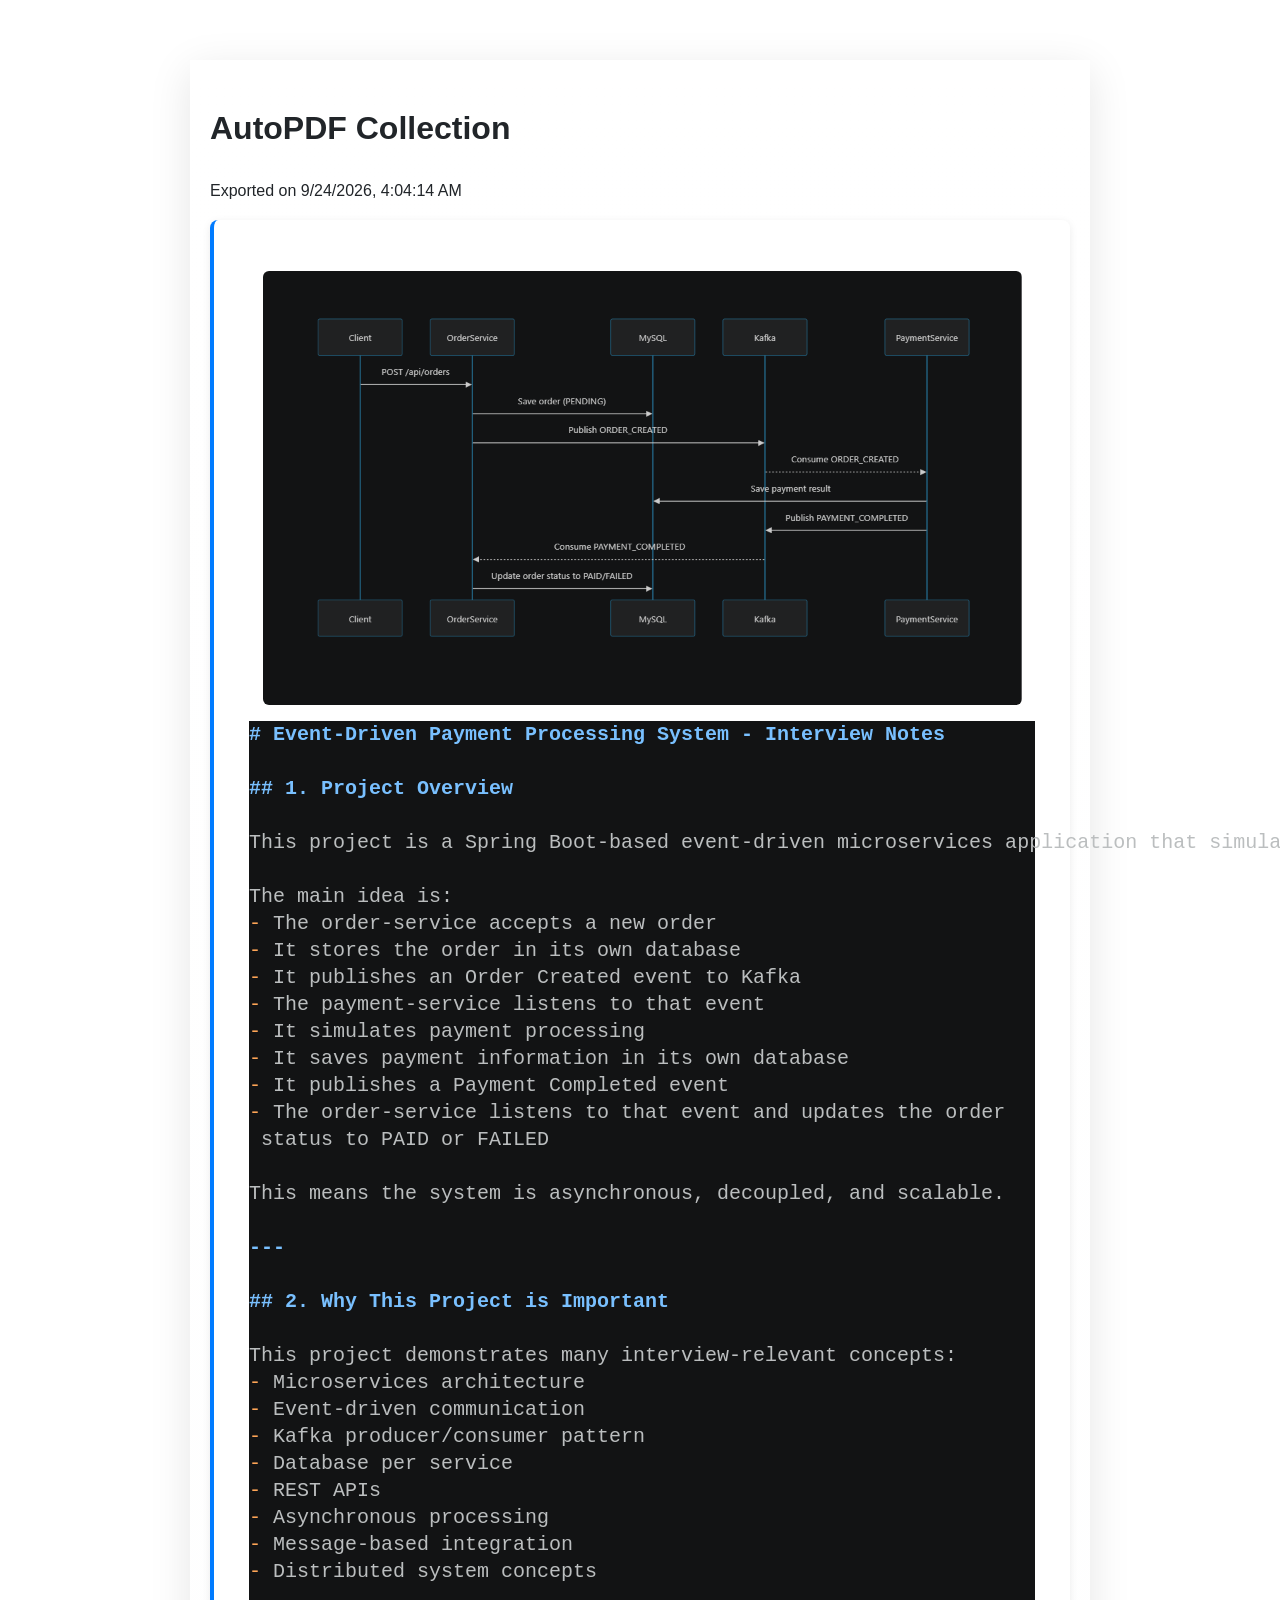
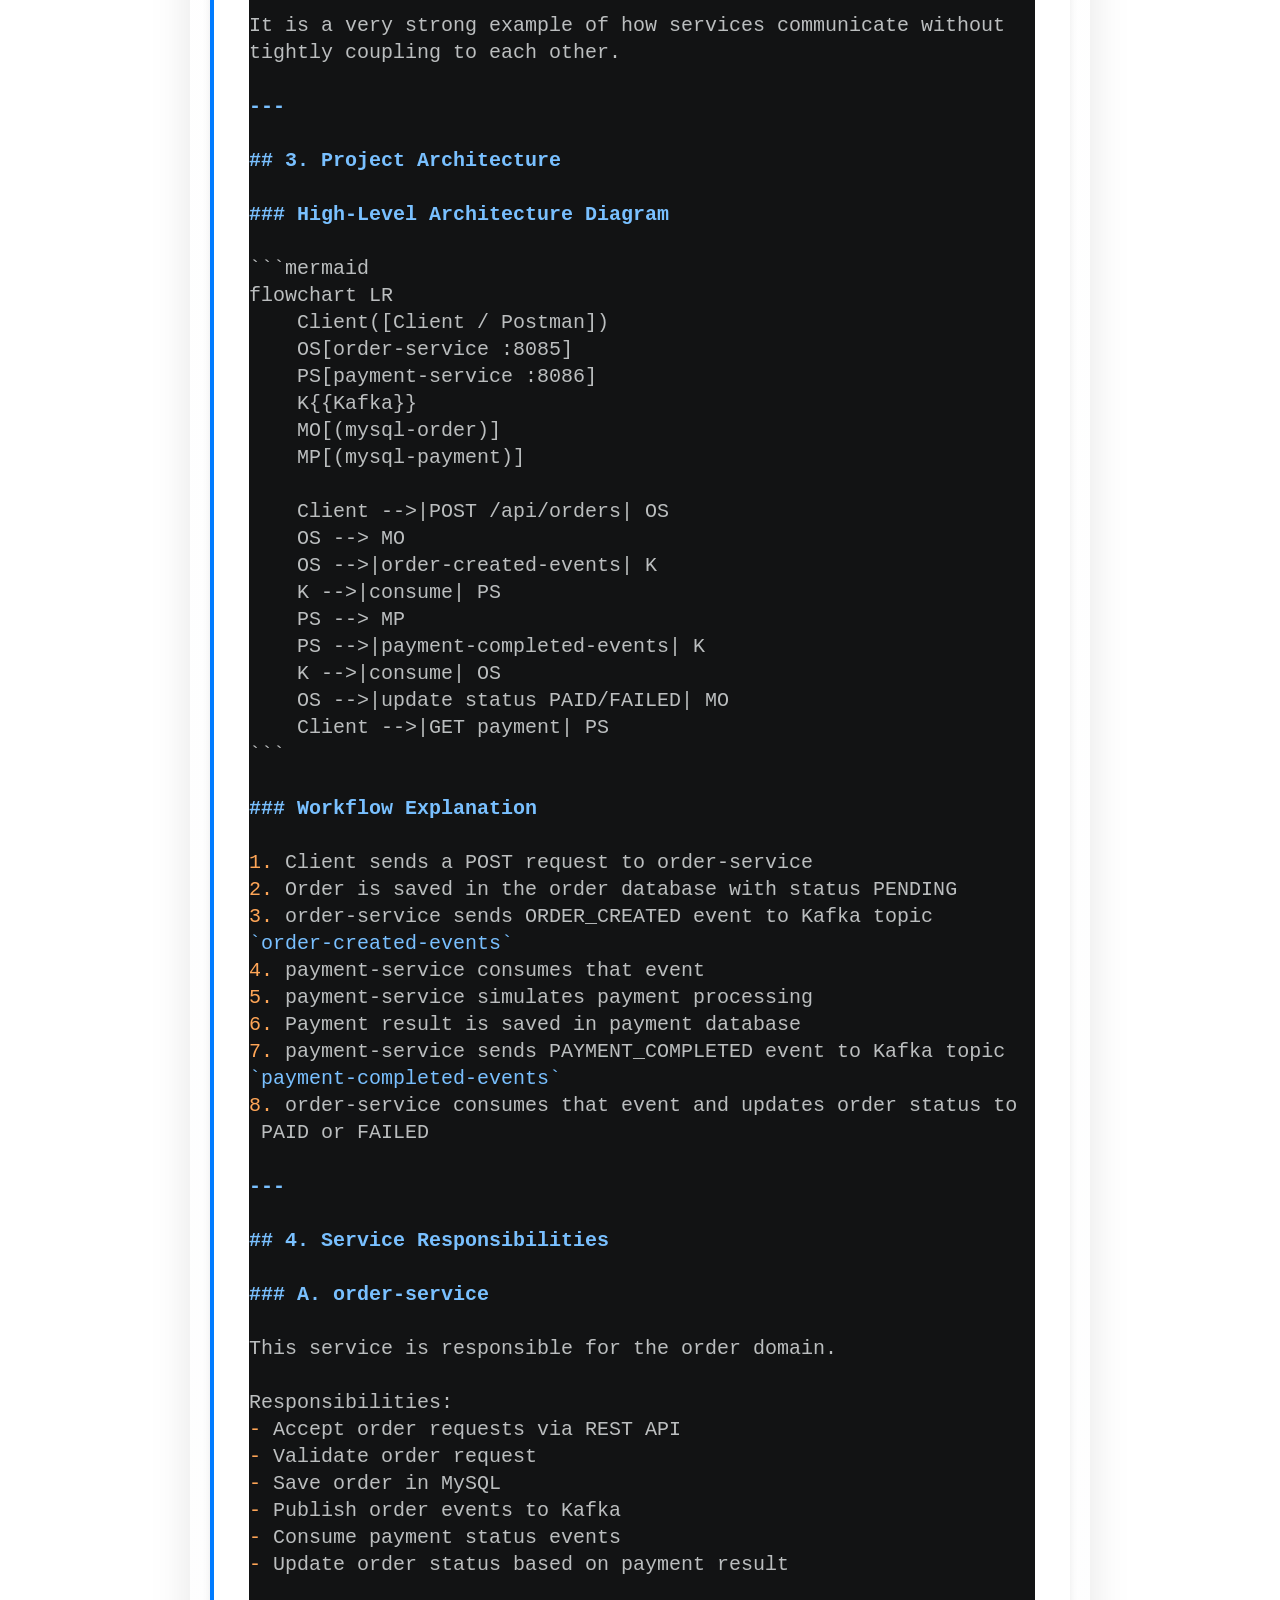
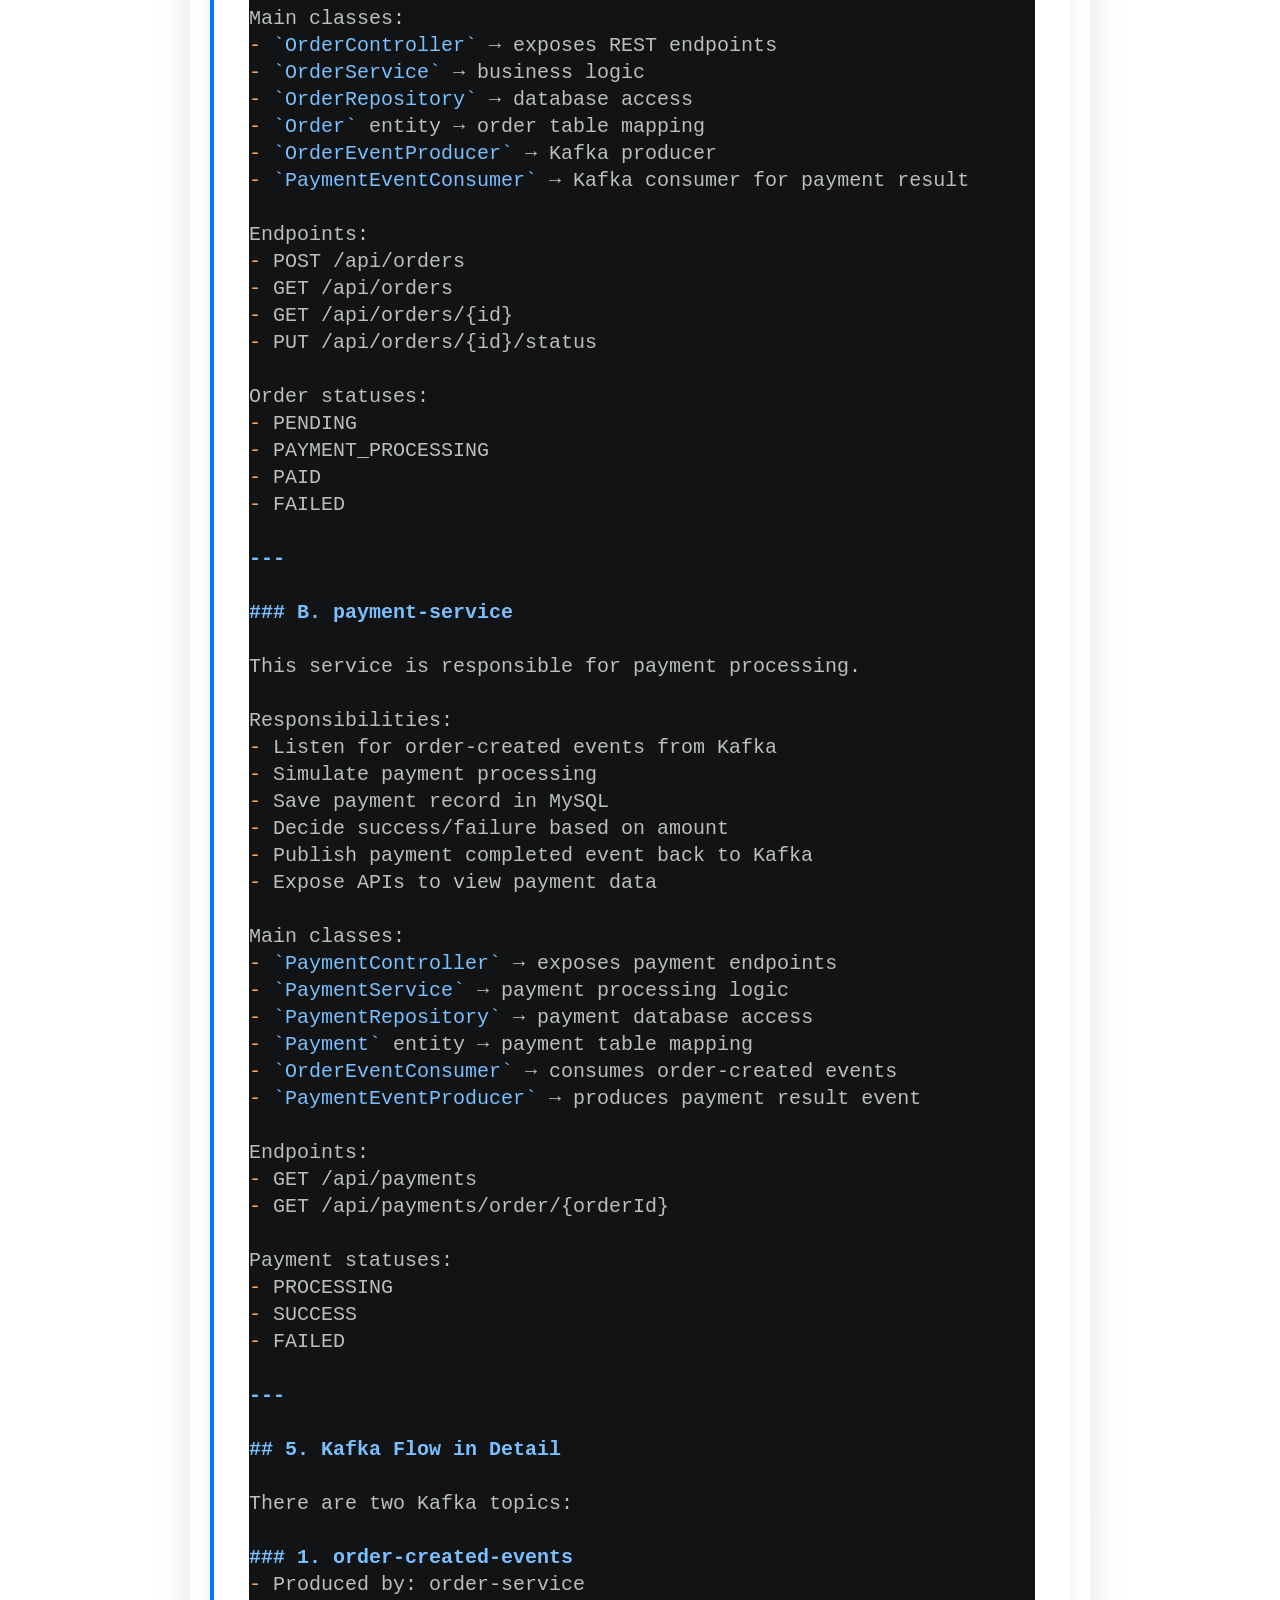
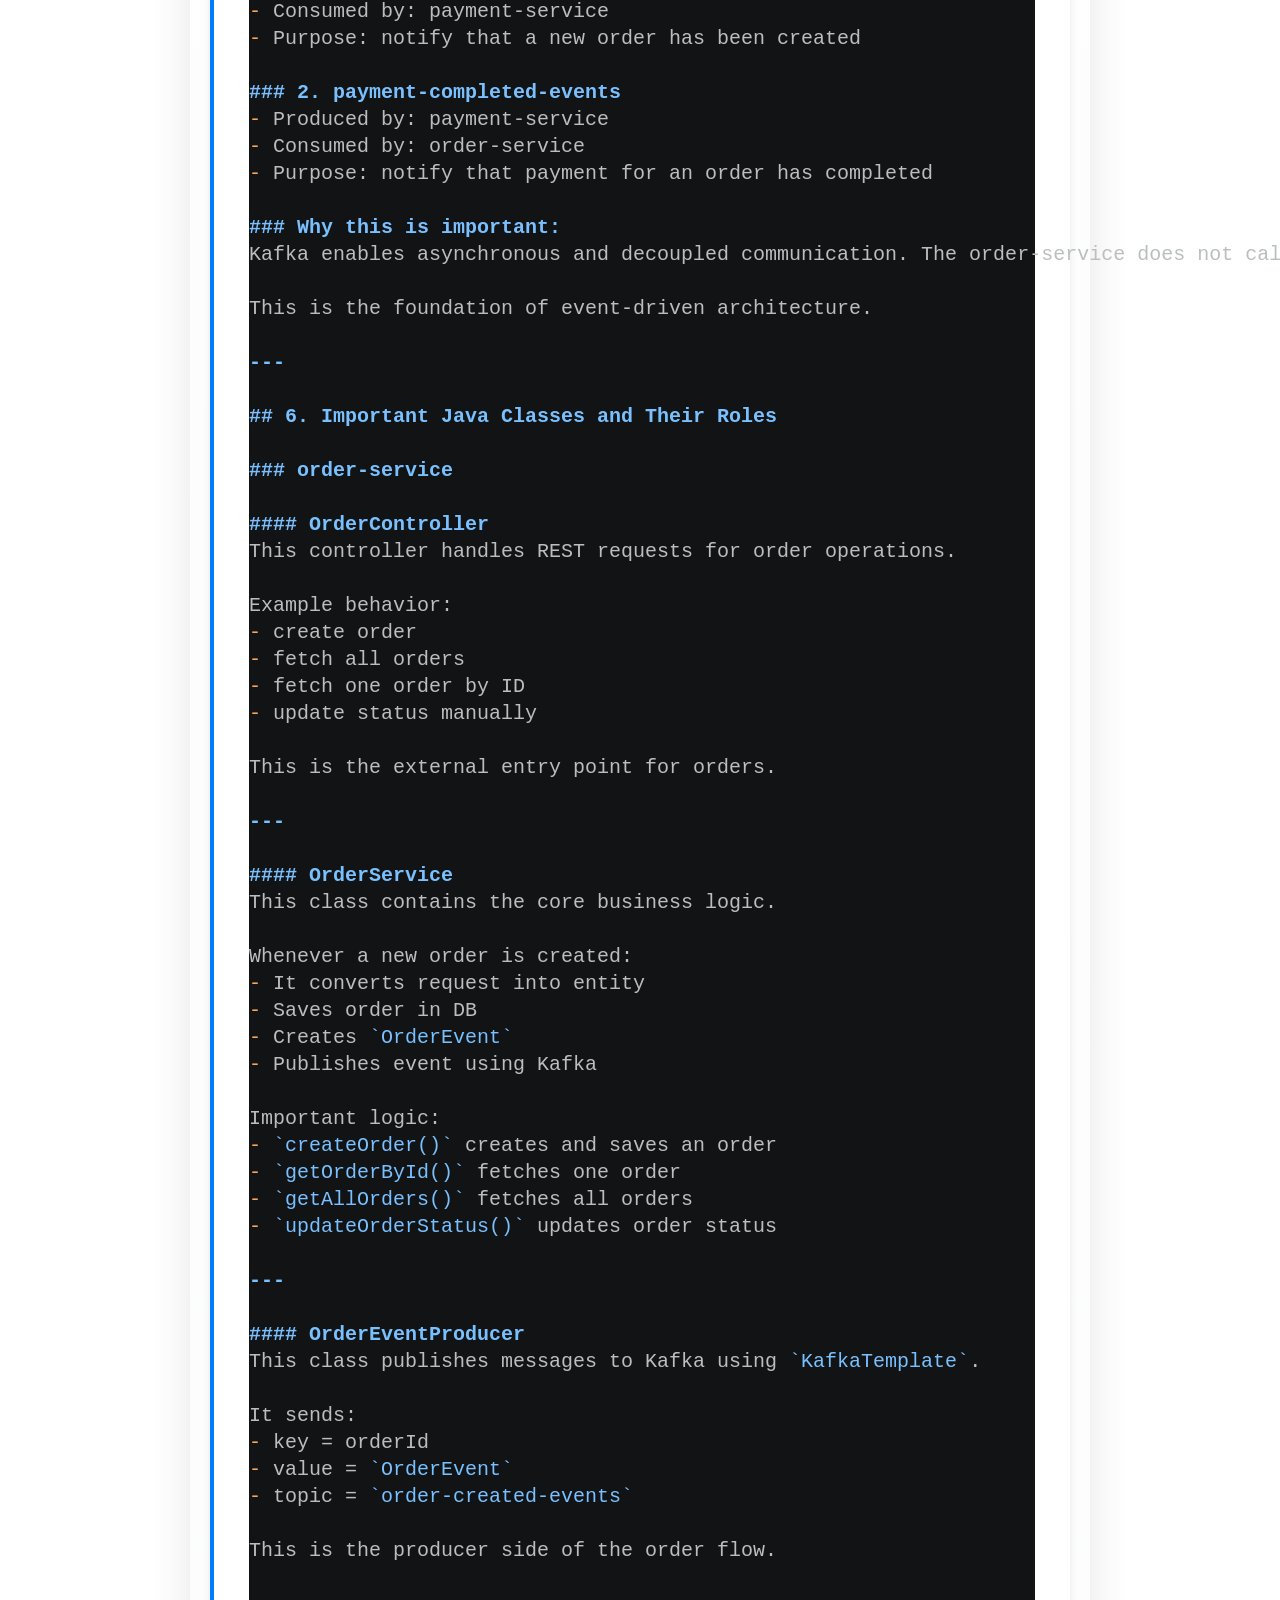
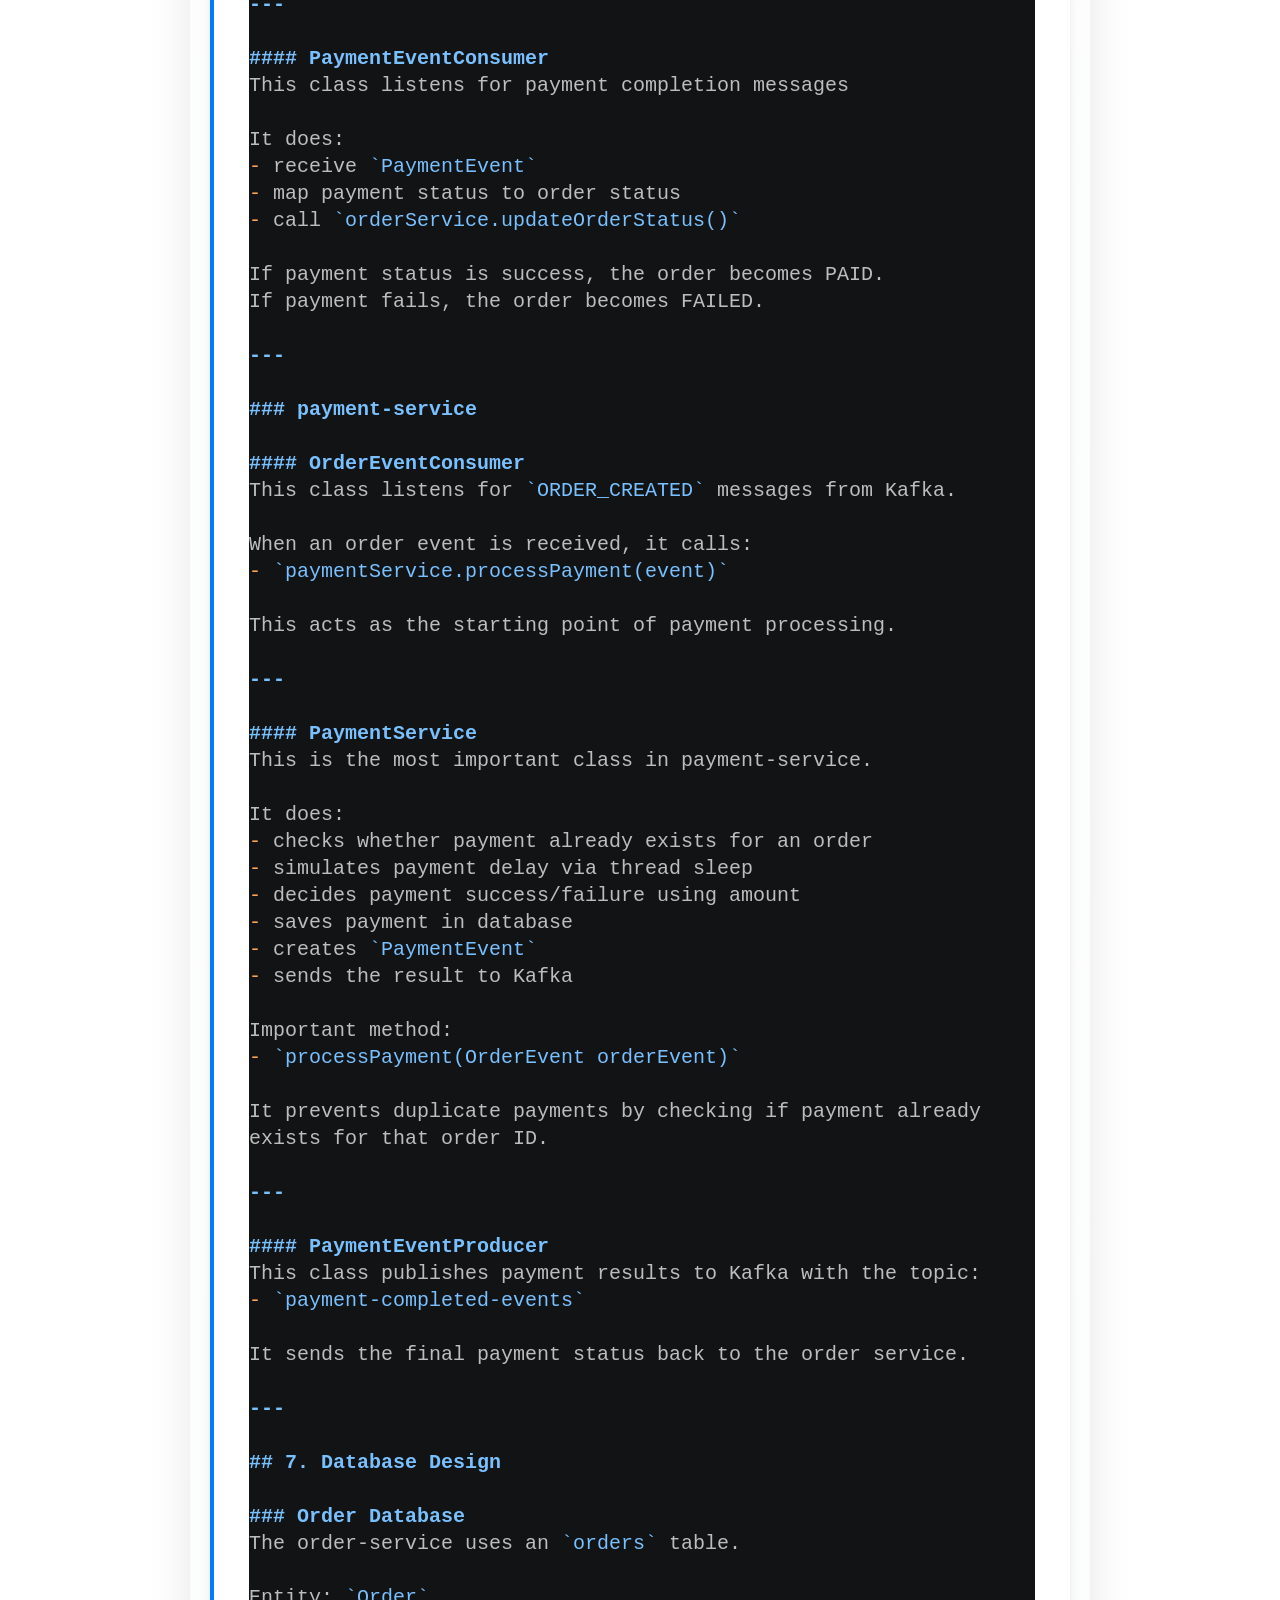
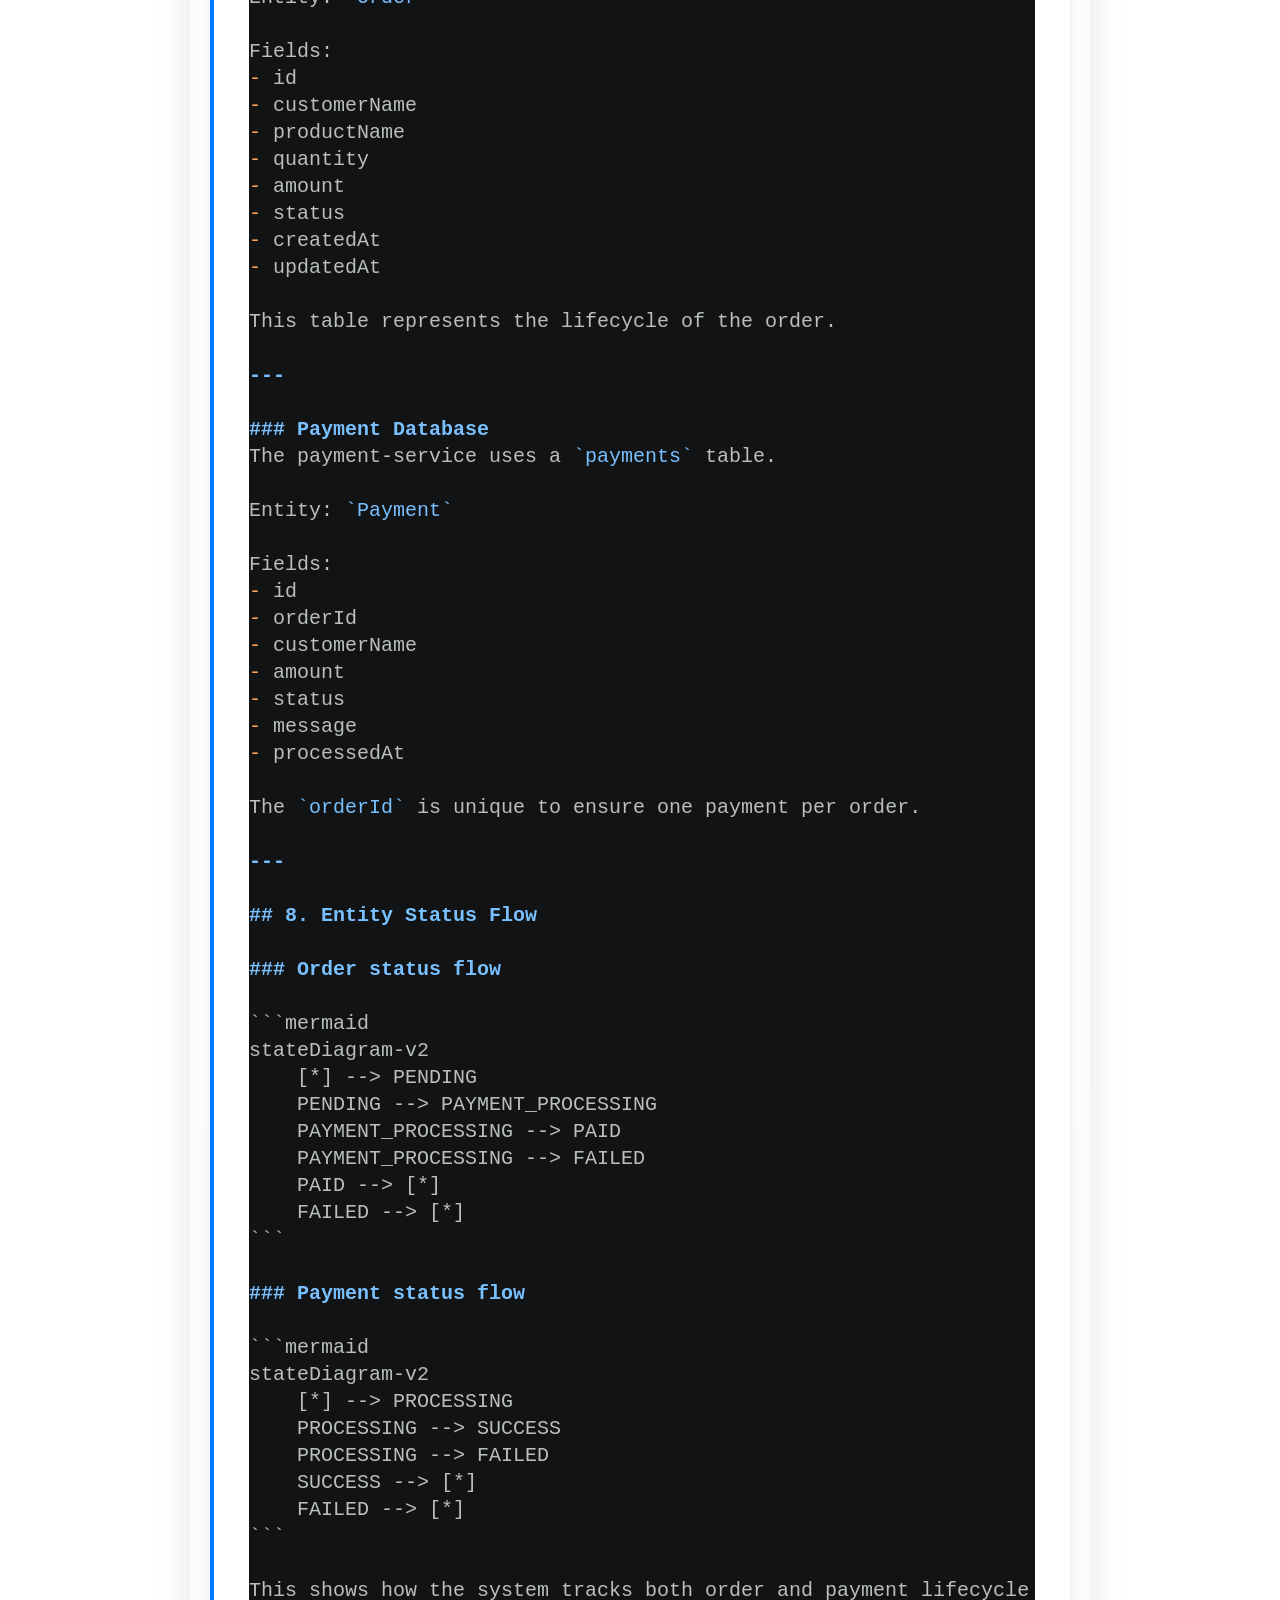
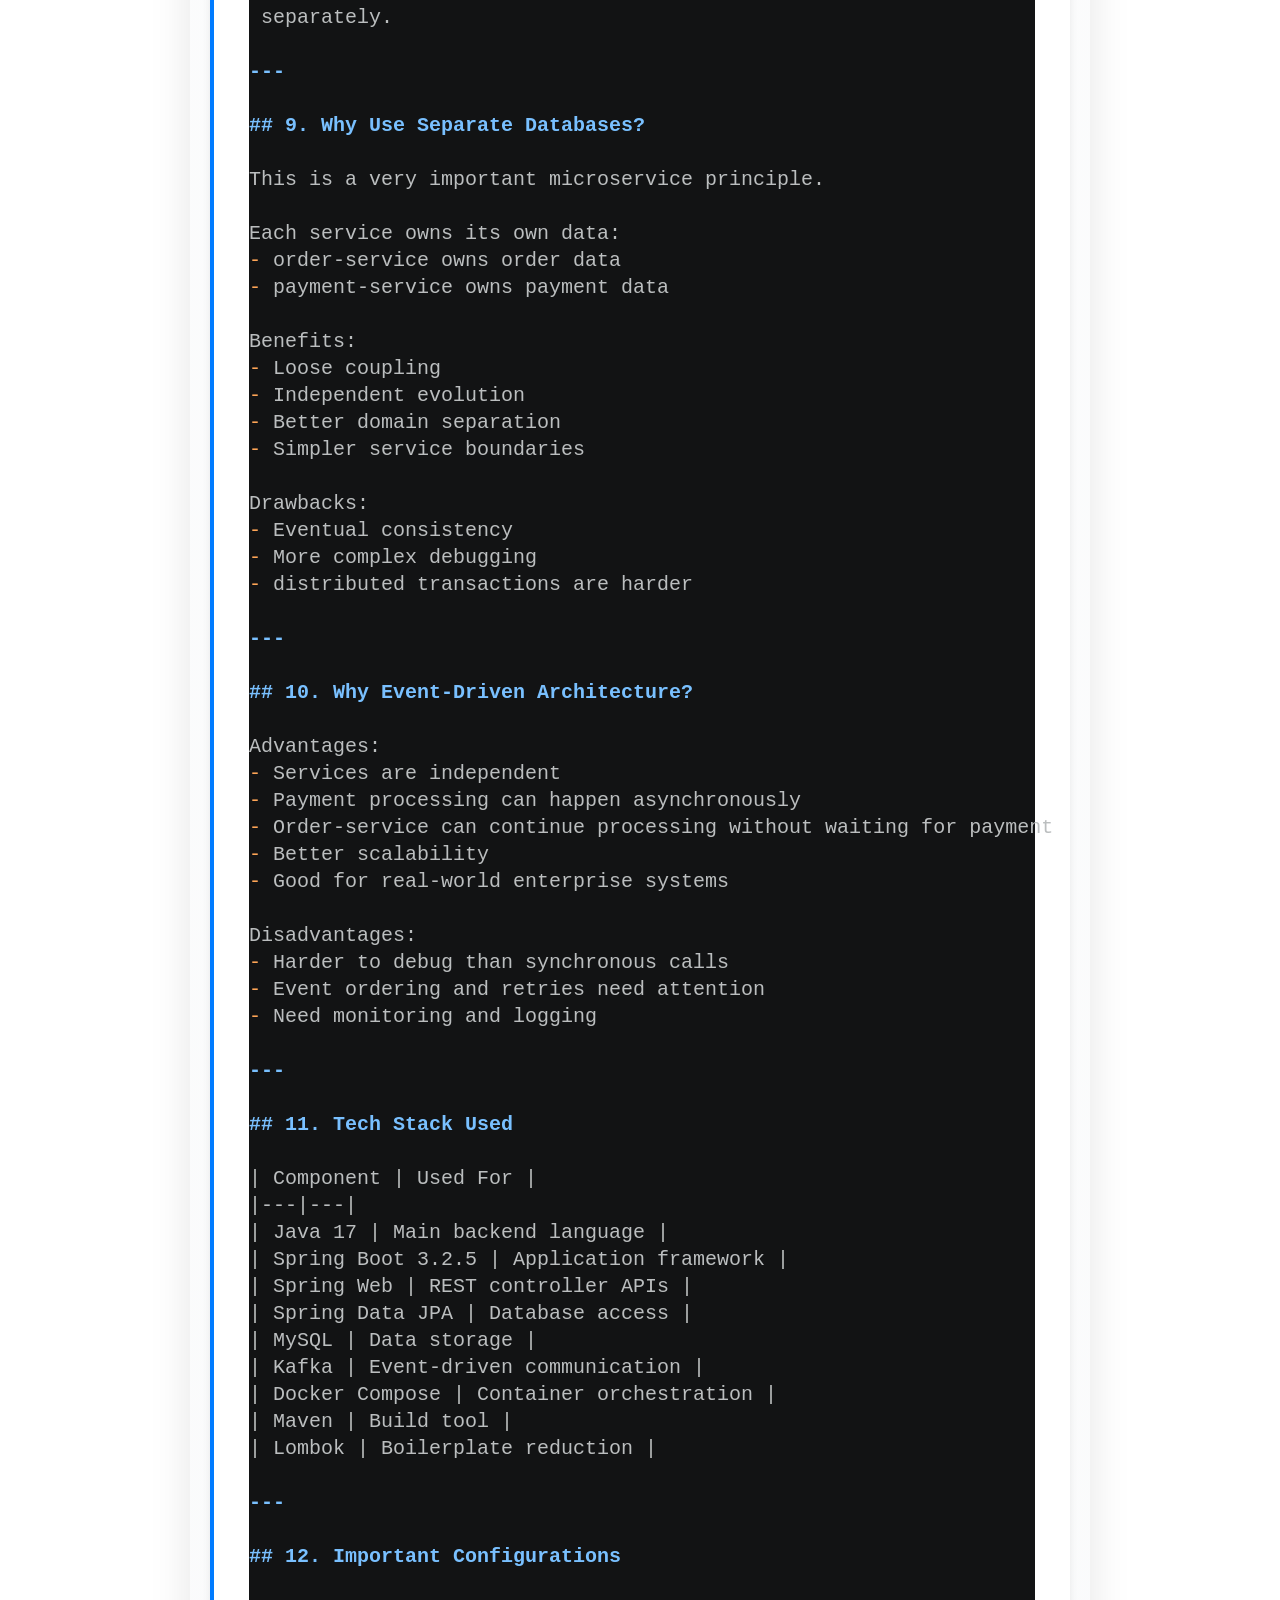
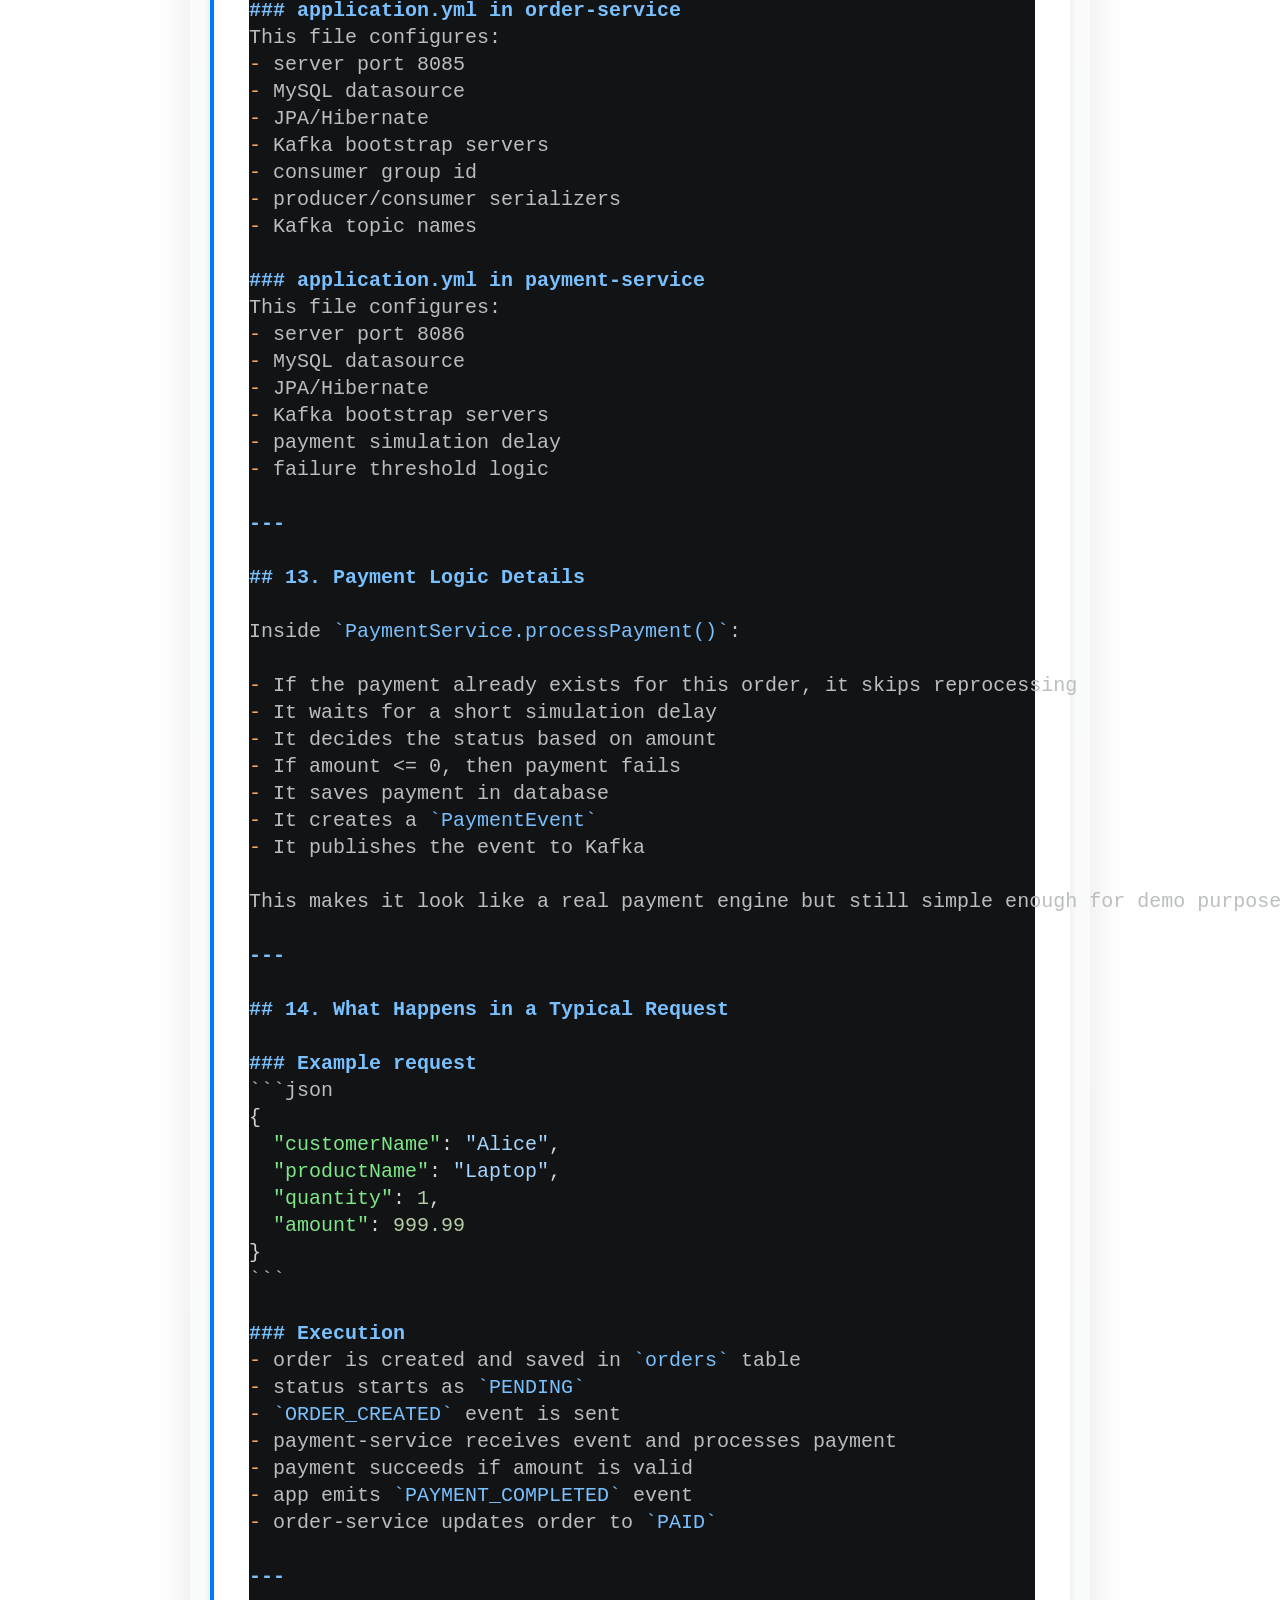
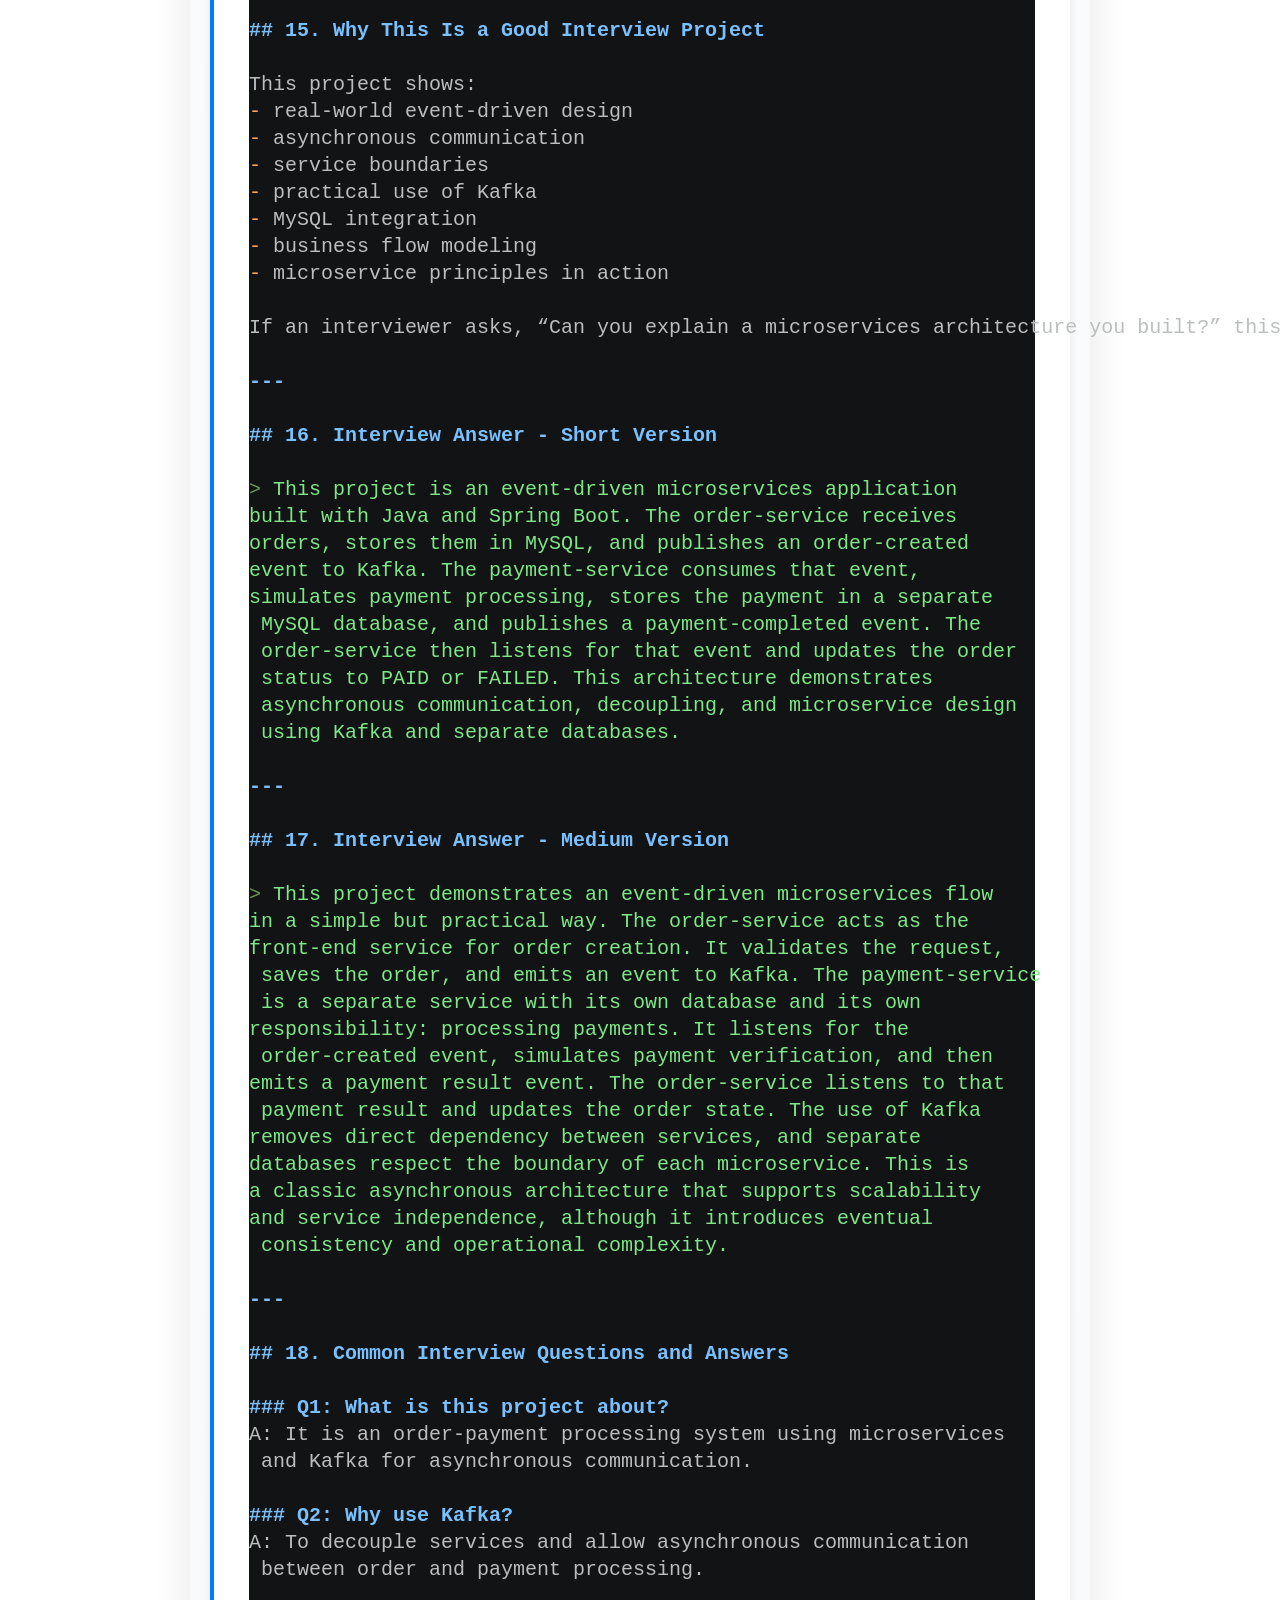
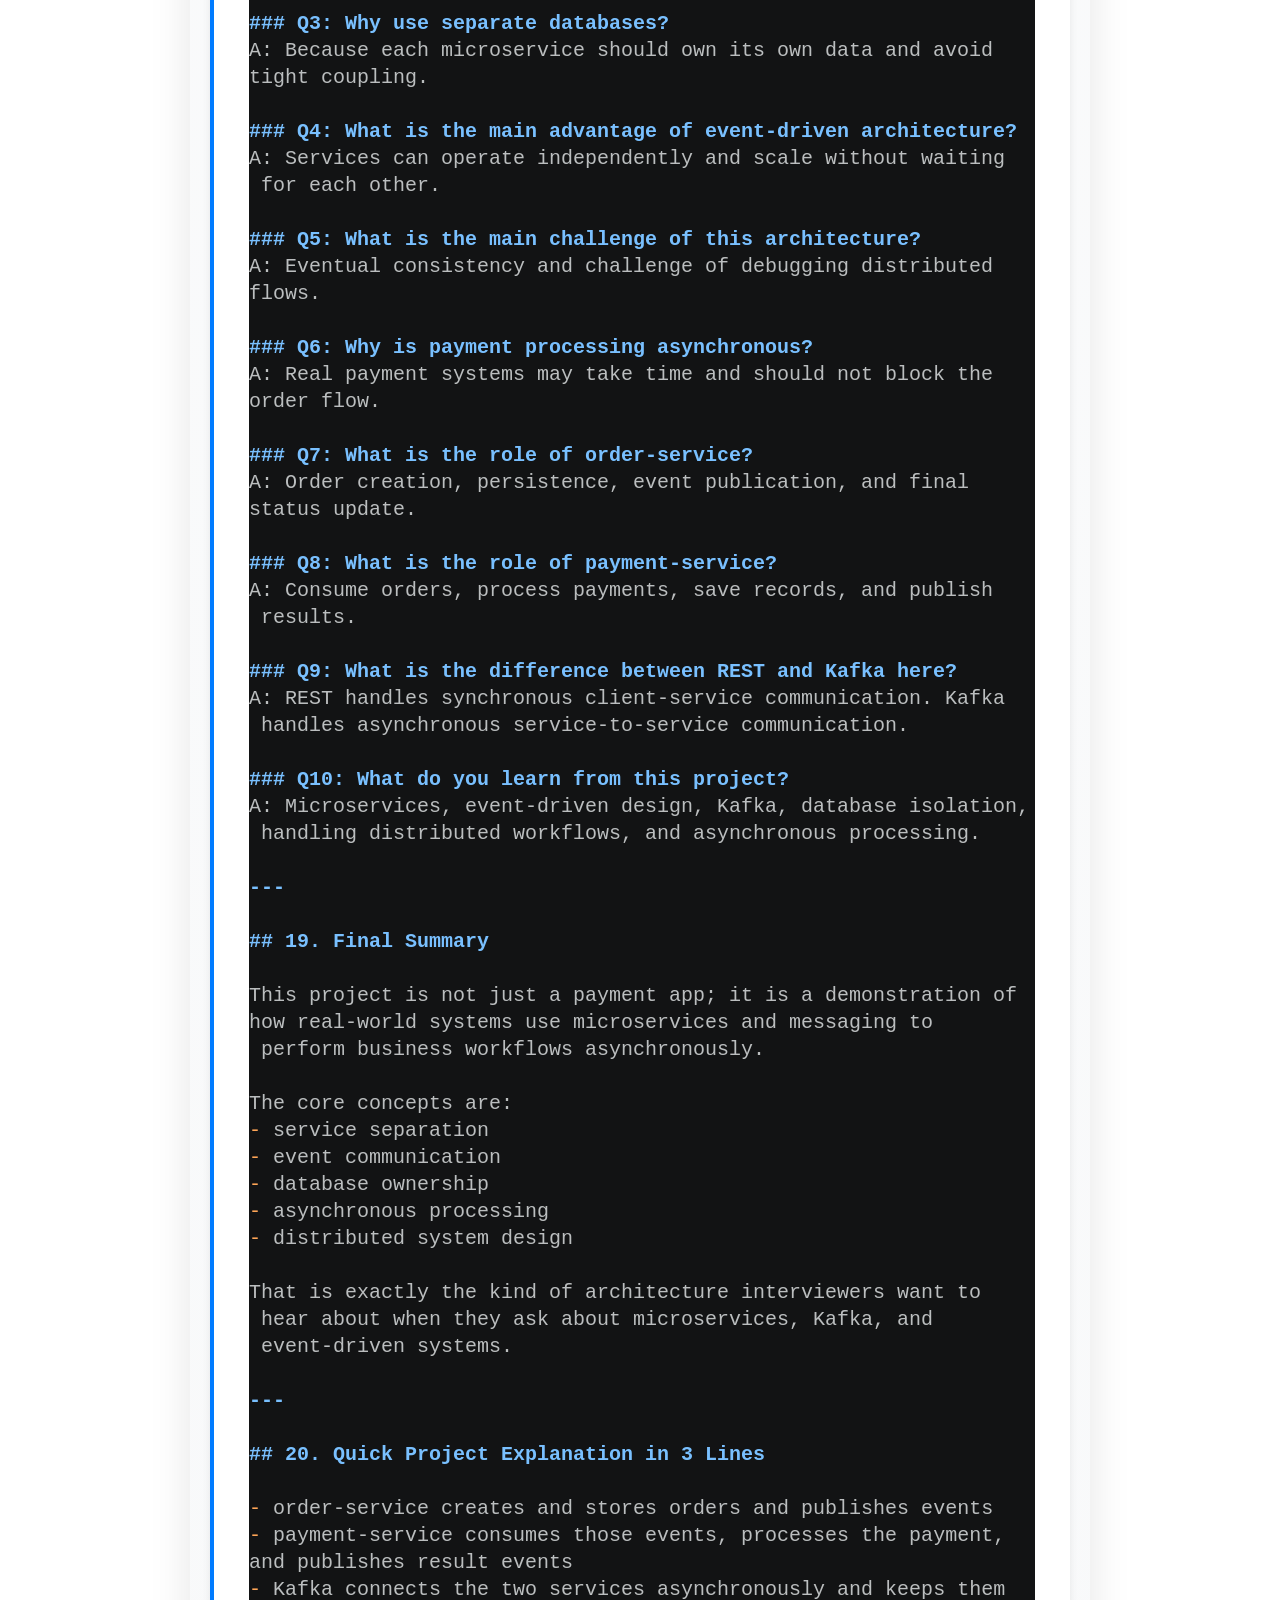
<file: event driven notes.html>
<!DOCTYPE html>
<html lang="en">
<head>
  <meta charset="UTF-8">
  <meta name="viewport" content="width=device-width, initial-scale=1.0">
  <title>AutoPDF Collection</title>
  <style>
    /* Base Styles */
    body { font-family: Arial, sans-serif; max-width: 900px; margin: 40px auto; padding: 20px; }
    .page-content { padding: 20px; }
    .snippet-container { margin-bottom: 30px; padding: 20px; border: 1px solid #ddd; border-radius: 8px; }
    .snippet-content { padding: 15px; }
    img { max-width: 100% !important; height: auto !important; display: block; margin: 10px auto; }
    table { max-width: 100% !important; table-layout: fixed; font-size: 14px; word-wrap: break-word; border-collapse: collapse; width: 100%; }
    table td, table th { padding: 8px; border: 1px solid #ddd; word-wrap: break-word; overflow-wrap: break-word; }
    
    /* Applied Theme */
    .page-content {
  background: linear-gradient(to bottom, #ffffff 0%, #f8f9fa 100%) !important;
  color: #212529 !important;
  border: none !important;
  box-shadow: 0 10px 40px rgba(0, 0, 0, 0.1) !important;
  font-size: 16px !important;
  line-height: 1.7 !important;
}

.snippet-container {
  background: #ffffff !important;
  border: none !important;
  border-left: 4px solid #007bff !important;
  color: #212529 !important;
  box-shadow: 0 2px 8px rgba(0, 0, 0, 0.08) !important;
}

.snippet-header {
  border-bottom: 1px solid #e9ecef !important;
  color: #6c757d !important;
  font-size: 14px !important;
}

.snippet-content {
  background: transparent !important;
  color: #212529 !important;
  font-family: -apple-system, BlinkMacSystemFont, 'Segoe UI', Roboto, sans-serif !important;
  font-size: 16px !important;
  line-height: 1.7 !important;
}

.snippet-content h1,
.snippet-content h2,
.snippet-content h3 {
  color: #007bff !important;
  font-weight: 600 !important;
}

.snippet-content a {
  color: #0056b3 !important;
}

.snippet-content code {
  background: #f8f9fa !important;
  color: #e83e8c !important;
  padding: 2px 5px !important;
  border-radius: 3px !important;
  font-size: 14px !important;
}

.snippet-content table {
  border-collapse: collapse !important;
  width: 100% !important;
  max-width: 100% !important;
  display: block !important;
  overflow-x: auto !important;
}

.snippet-content table th {
  background: #f8f9fa !important;
  color: #212529 !important;
  padding: 10px !important;
  border: 1px solid #dee2e6 !important;
}

.snippet-content table td {
  padding: 8px !important;
  border: 1px solid #dee2e6 !important;
  color: #212529 !important;
}

.snippet-content img {
  max-width: 100% !important;
  height: auto !important;
  display: block !important;
  margin: 16px auto !important;
  border-radius: 6px !important;
}

  </style>
</head>
<body>
  <div class="page-content">
    <h1>AutoPDF Collection</h1>
    <p>Exported on 9/24/2026, 4:04:14 AM</p>
    <div class="snippet-container">
      <div class="snippet-content">
        <img src="[data-uri]" alt=""><div><div style="color: rgb(187, 190, 191); background-color: rgb(18, 19, 20); font-family: Consolas,&quot;Courier New&quot;, monospace; font-size: 20px; line-height: 27px; white-space: pre;"><div><span style="color: #79c0ff;font-weight: bold;"># Event-Driven Payment Processing System - Interview Notes</span></div><br><div><span style="color: #79c0ff;font-weight: bold;">## 1. Project Overview</span></div><br><div>This project is a Spring Boot-based event-driven microservices application that simulates an order and payment workflow using Kafka and MySQL.</div><br><div>The main idea is:</div><div><span style="color: #ffa657;">-</span> The order-service accepts a new order</div><div><span style="color: #ffa657;">-</span> It stores the order in its own database</div><div><span style="color: #ffa657;">-</span> It publishes an Order Created event to Kafka</div><div><span style="color: #ffa657;">-</span> The payment-service listens to that event</div><div><span style="color: #ffa657;">-</span> It simulates payment processing</div><div><span style="color: #ffa657;">-</span> It saves payment information in its own database</div><div><span style="color: #ffa657;">-</span> It publishes a Payment Completed event</div><div><span style="color: #ffa657;">-</span> The order-service listens to that event and updates the order</div><div> status to PAID or FAILED</div><br><div>This means the system is asynchronous, decoupled, and scalable.</div><br><div><span style="color: #79c0ff;font-weight: bold;">---</span></div><br><div><span style="color: #79c0ff;font-weight: bold;">## 2. Why This Project is Important</span></div><br><div>This project demonstrates many interview-relevant concepts:</div><div><span style="color: #ffa657;">-</span> Microservices architecture</div><div><span style="color: #ffa657;">-</span> Event-driven communication</div><div><span style="color: #ffa657;">-</span> Kafka producer/consumer pattern</div><div><span style="color: #ffa657;">-</span> Database per service</div><div><span style="color: #ffa657;">-</span> REST APIs</div><div><span style="color: #ffa657;">-</span> Asynchronous processing</div><div><span style="color: #ffa657;">-</span> Message-based integration</div><div><span style="color: #ffa657;">-</span> Distributed system concepts</div><br><div>It is a very strong example of how services communicate without </div><div>tightly coupling to each other.</div><br><div><span style="color: #79c0ff;font-weight: bold;">---</span></div><br><div><span style="color: #79c0ff;font-weight: bold;">## 3. Project Architecture</span></div><br><div><span style="color: #79c0ff;font-weight: bold;">### High-Level Architecture Diagram</span></div><br><div>```mermaid</div><div>flowchart LR</div><div>&nbsp; &nbsp; Client([Client / Postman])</div><div>&nbsp; &nbsp; OS[order-service :8085]</div><div>&nbsp; &nbsp; PS[payment-service :8086]</div><div>&nbsp; &nbsp; K{{Kafka}}</div><div>&nbsp; &nbsp; MO[(mysql-order)]</div><div>&nbsp; &nbsp; MP[(mysql-payment)]</div><br><div>&nbsp; &nbsp; Client --&gt;|POST /api/orders| OS</div><div>&nbsp; &nbsp; OS --&gt; MO</div><div>&nbsp; &nbsp; OS --&gt;|order-created-events| K</div><div>&nbsp; &nbsp; K --&gt;|consume| PS</div><div>&nbsp; &nbsp; PS --&gt; MP</div><div>&nbsp; &nbsp; PS --&gt;|payment-completed-events| K</div><div>&nbsp; &nbsp; K --&gt;|consume| OS</div><div>&nbsp; &nbsp; OS --&gt;|update status PAID/FAILED| MO</div><div>&nbsp; &nbsp; Client --&gt;|GET payment| PS</div><div>```</div><br><div><span style="color: #79c0ff;font-weight: bold;">### Workflow Explanation</span></div><br><div><span style="color: #ffa657;">1.</span> Client sends a POST request to order-service</div><div><span style="color: #ffa657;">2.</span> Order is saved in the order database with status PENDING</div><div><span style="color: #ffa657;">3.</span> order-service sends ORDER_CREATED event to Kafka topic </div><div><span style="color: #79c0ff;">`order-created-events`</span></div><div><span style="color: #ffa657;">4.</span> payment-service consumes that event</div><div><span style="color: #ffa657;">5.</span> payment-service simulates payment processing</div><div><span style="color: #ffa657;">6.</span> Payment result is saved in payment database</div><div><span style="color: #ffa657;">7.</span> payment-service sends PAYMENT_COMPLETED event to Kafka topic </div><div><span style="color: #79c0ff;">`payment-completed-events`</span></div><div><span style="color: #ffa657;">8.</span> order-service consumes that event and updates order status to</div><div> PAID or FAILED</div><br><div><span style="color: #79c0ff;font-weight: bold;">---</span></div><br><div><span style="color: #79c0ff;font-weight: bold;">## 4. Service Responsibilities</span></div><br><div><span style="color: #79c0ff;font-weight: bold;">### A. order-service</span></div><br><div>This service is responsible for the order domain.</div><br><div>Responsibilities:</div><div><span style="color: #ffa657;">-</span> Accept order requests via REST API</div><div><span style="color: #ffa657;">-</span> Validate order request</div><div><span style="color: #ffa657;">-</span> Save order in MySQL</div><div><span style="color: #ffa657;">-</span> Publish order events to Kafka</div><div><span style="color: #ffa657;">-</span> Consume payment status events</div><div><span style="color: #ffa657;">-</span> Update order status based on payment result</div><br><div>Main classes:</div><div><span style="color: #ffa657;">-</span> <span style="color: #79c0ff;">`OrderController`</span> → exposes REST endpoints</div><div><span style="color: #ffa657;">-</span> <span style="color: #79c0ff;">`OrderService`</span> → business logic</div><div><span style="color: #ffa657;">-</span> <span style="color: #79c0ff;">`OrderRepository`</span> → database access</div><div><span style="color: #ffa657;">-</span> <span style="color: #79c0ff;">`Order`</span> entity → order table mapping</div><div><span style="color: #ffa657;">-</span> <span style="color: #79c0ff;">`OrderEventProducer`</span> → Kafka producer</div><div><span style="color: #ffa657;">-</span> <span style="color: #79c0ff;">`PaymentEventConsumer`</span> → Kafka consumer for payment result</div><br><div>Endpoints:</div><div><span style="color: #ffa657;">-</span> POST /api/orders</div><div><span style="color: #ffa657;">-</span> GET /api/orders</div><div><span style="color: #ffa657;">-</span> GET /api/orders/{id}</div><div><span style="color: #ffa657;">-</span> PUT /api/orders/{id}/status</div><br><div>Order statuses:</div><div><span style="color: #ffa657;">-</span> PENDING</div><div><span style="color: #ffa657;">-</span> PAYMENT_PROCESSING</div><div><span style="color: #ffa657;">-</span> PAID</div><div><span style="color: #ffa657;">-</span> FAILED</div><br><div><span style="color: #79c0ff;font-weight: bold;">---</span></div><br><div><span style="color: #79c0ff;font-weight: bold;">### B. payment-service</span></div><br><div>This service is responsible for payment processing.</div><br><div>Responsibilities:</div><div><span style="color: #ffa657;">-</span> Listen for order-created events from Kafka</div><div><span style="color: #ffa657;">-</span> Simulate payment processing</div><div><span style="color: #ffa657;">-</span> Save payment record in MySQL</div><div><span style="color: #ffa657;">-</span> Decide success/failure based on amount</div><div><span style="color: #ffa657;">-</span> Publish payment completed event back to Kafka</div><div><span style="color: #ffa657;">-</span> Expose APIs to view payment data</div><br><div>Main classes:</div><div><span style="color: #ffa657;">-</span> <span style="color: #79c0ff;">`PaymentController`</span> → exposes payment endpoints</div><div><span style="color: #ffa657;">-</span> <span style="color: #79c0ff;">`PaymentService`</span> → payment processing logic</div><div><span style="color: #ffa657;">-</span> <span style="color: #79c0ff;">`PaymentRepository`</span> → payment database access</div><div><span style="color: #ffa657;">-</span> <span style="color: #79c0ff;">`Payment`</span> entity → payment table mapping</div><div><span style="color: #ffa657;">-</span> <span style="color: #79c0ff;">`OrderEventConsumer`</span> → consumes order-created events</div><div><span style="color: #ffa657;">-</span> <span style="color: #79c0ff;">`PaymentEventProducer`</span> → produces payment result event</div><br><div>Endpoints:</div><div><span style="color: #ffa657;">-</span> GET /api/payments</div><div><span style="color: #ffa657;">-</span> GET /api/payments/order/{orderId}</div><br><div>Payment statuses:</div><div><span style="color: #ffa657;">-</span> PROCESSING</div><div><span style="color: #ffa657;">-</span> SUCCESS</div><div><span style="color: #ffa657;">-</span> FAILED</div><br><div><span style="color: #79c0ff;font-weight: bold;">---</span></div><br><div><span style="color: #79c0ff;font-weight: bold;">## 5. Kafka Flow in Detail</span></div><br><div>There are two Kafka topics:</div><br><div><span style="color: #79c0ff;font-weight: bold;">### 1. order-created-events</span></div><div><span style="color: #ffa657;">-</span> Produced by: order-service</div><div><span style="color: #ffa657;">-</span> Consumed by: payment-service</div><div><span style="color: #ffa657;">-</span> Purpose: notify that a new order has been created</div><br><div><span style="color: #79c0ff;font-weight: bold;">### 2. payment-completed-events</span></div><div><span style="color: #ffa657;">-</span> Produced by: payment-service</div><div><span style="color: #ffa657;">-</span> Consumed by: order-service</div><div><span style="color: #ffa657;">-</span> Purpose: notify that payment for an order has completed</div><br><div><span style="color: #79c0ff;font-weight: bold;">### Why this is important:</span></div><div>Kafka enables asynchronous and decoupled communication. The order-service does not call the payment-service directly.</div><br><div>This is the foundation of event-driven architecture.</div><br><div><span style="color: #79c0ff;font-weight: bold;">---</span></div><br><div><span style="color: #79c0ff;font-weight: bold;">## 6. Important Java Classes and Their Roles</span></div><br><div><span style="color: #79c0ff;font-weight: bold;">### order-service</span></div><br><div><span style="color: #79c0ff;font-weight: bold;">#### OrderController</span></div><div>This controller handles REST requests for order operations.</div><br><div>Example behavior:</div><div><span style="color: #ffa657;">-</span> create order</div><div><span style="color: #ffa657;">-</span> fetch all orders</div><div><span style="color: #ffa657;">-</span> fetch one order by ID</div><div><span style="color: #ffa657;">-</span> update status manually</div><br><div>This is the external entry point for orders.</div><br><div><span style="color: #79c0ff;font-weight: bold;">---</span></div><br><div><span style="color: #79c0ff;font-weight: bold;">#### OrderService</span></div><div>This class contains the core business logic.</div><br><div>Whenever a new order is created:</div><div><span style="color: #ffa657;">-</span> It converts request into entity</div><div><span style="color: #ffa657;">-</span> Saves order in DB</div><div><span style="color: #ffa657;">-</span> Creates <span style="color: #79c0ff;">`OrderEvent`</span></div><div><span style="color: #ffa657;">-</span> Publishes event using Kafka</div><br><div>Important logic:</div><div><span style="color: #ffa657;">-</span> <span style="color: #79c0ff;">`createOrder()`</span> creates and saves an order</div><div><span style="color: #ffa657;">-</span> <span style="color: #79c0ff;">`getOrderById()`</span> fetches one order</div><div><span style="color: #ffa657;">-</span> <span style="color: #79c0ff;">`getAllOrders()`</span> fetches all orders</div><div><span style="color: #ffa657;">-</span> <span style="color: #79c0ff;">`updateOrderStatus()`</span> updates order status</div><br><div><span style="color: #79c0ff;font-weight: bold;">---</span></div><br><div><span style="color: #79c0ff;font-weight: bold;">#### OrderEventProducer</span></div><div>This class publishes messages to Kafka using <span style="color: #79c0ff;">`KafkaTemplate`</span>.</div><br><div>It sends:</div><div><span style="color: #ffa657;">-</span> key = orderId</div><div><span style="color: #ffa657;">-</span> value = <span style="color: #79c0ff;">`OrderEvent`</span></div><div><span style="color: #ffa657;">-</span> topic = <span style="color: #79c0ff;">`order-created-events`</span></div><br><div>This is the producer side of the order flow.</div><br><div><span style="color: #79c0ff;font-weight: bold;">---</span></div><br><div><span style="color: #79c0ff;font-weight: bold;">#### PaymentEventConsumer</span></div><div>This class listens for payment completion messages</div><br><div>It does:</div><div><span style="color: #ffa657;">-</span> receive <span style="color: #79c0ff;">`PaymentEvent`</span></div><div><span style="color: #ffa657;">-</span> map payment status to order status</div><div><span style="color: #ffa657;">-</span> call <span style="color: #79c0ff;">`orderService.updateOrderStatus()`</span></div><br><div>If payment status is success, the order becomes PAID.</div><div>If payment fails, the order becomes FAILED.</div><br><div><span style="color: #79c0ff;font-weight: bold;">---</span></div><br><div><span style="color: #79c0ff;font-weight: bold;">### payment-service</span></div><br><div><span style="color: #79c0ff;font-weight: bold;">#### OrderEventConsumer</span></div><div>This class listens for <span style="color: #79c0ff;">`ORDER_CREATED`</span> messages from Kafka.</div><br><div>When an order event is received, it calls:</div><div><span style="color: #ffa657;">-</span> <span style="color: #79c0ff;">`paymentService.processPayment(event)`</span></div><br><div>This acts as the starting point of payment processing.</div><br><div><span style="color: #79c0ff;font-weight: bold;">---</span></div><br><div><span style="color: #79c0ff;font-weight: bold;">#### PaymentService</span></div><div>This is the most important class in payment-service.</div><br><div>It does:</div><div><span style="color: #ffa657;">-</span> checks whether payment already exists for an order</div><div><span style="color: #ffa657;">-</span> simulates payment delay via thread sleep</div><div><span style="color: #ffa657;">-</span> decides payment success/failure using amount</div><div><span style="color: #ffa657;">-</span> saves payment in database</div><div><span style="color: #ffa657;">-</span> creates <span style="color: #79c0ff;">`PaymentEvent`</span></div><div><span style="color: #ffa657;">-</span> sends the result to Kafka</div><br><div>Important method:</div><div><span style="color: #ffa657;">-</span> <span style="color: #79c0ff;">`processPayment(OrderEvent orderEvent)`</span></div><br><div>It prevents duplicate payments by checking if payment already </div><div>exists for that order ID.</div><br><div><span style="color: #79c0ff;font-weight: bold;">---</span></div><br><div><span style="color: #79c0ff;font-weight: bold;">#### PaymentEventProducer</span></div><div>This class publishes payment results to Kafka with the topic:</div><div><span style="color: #ffa657;">-</span> <span style="color: #79c0ff;">`payment-completed-events`</span></div><br><div>It sends the final payment status back to the order service.</div><br><div><span style="color: #79c0ff;font-weight: bold;">---</span></div><br><div><span style="color: #79c0ff;font-weight: bold;">## 7. Database Design</span></div><br><div><span style="color: #79c0ff;font-weight: bold;">### Order Database</span></div><div>The order-service uses an <span style="color: #79c0ff;">`orders`</span> table.</div><br><div>Entity: <span style="color: #79c0ff;">`Order`</span></div><br><div>Fields:</div><div><span style="color: #ffa657;">-</span> id</div><div><span style="color: #ffa657;">-</span> customerName</div><div><span style="color: #ffa657;">-</span> productName</div><div><span style="color: #ffa657;">-</span> quantity</div><div><span style="color: #ffa657;">-</span> amount</div><div><span style="color: #ffa657;">-</span> status</div><div><span style="color: #ffa657;">-</span> createdAt</div><div><span style="color: #ffa657;">-</span> updatedAt</div><br><div>This table represents the lifecycle of the order.</div><br><div><span style="color: #79c0ff;font-weight: bold;">---</span></div><br><div><span style="color: #79c0ff;font-weight: bold;">### Payment Database</span></div><div>The payment-service uses a <span style="color: #79c0ff;">`payments`</span> table.</div><br><div>Entity: <span style="color: #79c0ff;">`Payment`</span></div><br><div>Fields:</div><div><span style="color: #ffa657;">-</span> id</div><div><span style="color: #ffa657;">-</span> orderId</div><div><span style="color: #ffa657;">-</span> customerName</div><div><span style="color: #ffa657;">-</span> amount</div><div><span style="color: #ffa657;">-</span> status</div><div><span style="color: #ffa657;">-</span> message</div><div><span style="color: #ffa657;">-</span> processedAt</div><br><div>The <span style="color: #79c0ff;">`orderId`</span> is unique to ensure one payment per order.</div><br><div><span style="color: #79c0ff;font-weight: bold;">---</span></div><br><div><span style="color: #79c0ff;font-weight: bold;">## 8. Entity Status Flow</span></div><br><div><span style="color: #79c0ff;font-weight: bold;">### Order status flow</span></div><br><div>```mermaid</div><div>stateDiagram-v2</div><div>&nbsp; &nbsp; [*] --&gt; PENDING</div><div>&nbsp; &nbsp; PENDING --&gt; PAYMENT_PROCESSING</div><div>&nbsp; &nbsp; PAYMENT_PROCESSING --&gt; PAID</div><div>&nbsp; &nbsp; PAYMENT_PROCESSING --&gt; FAILED</div><div>&nbsp; &nbsp; PAID --&gt; [*]</div><div>&nbsp; &nbsp; FAILED --&gt; [*]</div><div>```</div><br><div><span style="color: #79c0ff;font-weight: bold;">### Payment status flow</span></div><br><div>```mermaid</div><div>stateDiagram-v2</div><div>&nbsp; &nbsp; [*] --&gt; PROCESSING</div><div>&nbsp; &nbsp; PROCESSING --&gt; SUCCESS</div><div>&nbsp; &nbsp; PROCESSING --&gt; FAILED</div><div>&nbsp; &nbsp; SUCCESS --&gt; [*]</div><div>&nbsp; &nbsp; FAILED --&gt; [*]</div><div>```</div><br><div>This shows how the system tracks both order and payment lifecycle</div><div> separately.</div><br><div><span style="color: #79c0ff;font-weight: bold;">---</span></div><br><div><span style="color: #79c0ff;font-weight: bold;">## 9. Why Use Separate Databases?</span></div><br><div>This is a very important microservice principle.</div><br><div>Each service owns its own data:</div><div><span style="color: #ffa657;">-</span> order-service owns order data</div><div><span style="color: #ffa657;">-</span> payment-service owns payment data</div><br><div>Benefits:</div><div><span style="color: #ffa657;">-</span> Loose coupling</div><div><span style="color: #ffa657;">-</span> Independent evolution</div><div><span style="color: #ffa657;">-</span> Better domain separation</div><div><span style="color: #ffa657;">-</span> Simpler service boundaries</div><br><div>Drawbacks:</div><div><span style="color: #ffa657;">-</span> Eventual consistency</div><div><span style="color: #ffa657;">-</span> More complex debugging</div><div><span style="color: #ffa657;">-</span> distributed transactions are harder</div><br><div><span style="color: #79c0ff;font-weight: bold;">---</span></div><br><div><span style="color: #79c0ff;font-weight: bold;">## 10. Why Event-Driven Architecture?</span></div><br><div>Advantages:</div><div><span style="color: #ffa657;">-</span> Services are independent</div><div><span style="color: #ffa657;">-</span> Payment processing can happen asynchronously</div><div><span style="color: #ffa657;">-</span> Order-service can continue processing without waiting for payment</div><div><span style="color: #ffa657;">-</span> Better scalability</div><div><span style="color: #ffa657;">-</span> Good for real-world enterprise systems</div><br><div>Disadvantages:</div><div><span style="color: #ffa657;">-</span> Harder to debug than synchronous calls</div><div><span style="color: #ffa657;">-</span> Event ordering and retries need attention</div><div><span style="color: #ffa657;">-</span> Need monitoring and logging</div><br><div><span style="color: #79c0ff;font-weight: bold;">---</span></div><br><div><span style="color: #79c0ff;font-weight: bold;">## 11. Tech Stack Used</span></div><br><div>| Component | Used For |</div><div>|---|---|</div><div>| Java 17 | Main backend language |</div><div>| Spring Boot 3.2.5 | Application framework |</div><div>| Spring Web | REST controller APIs |</div><div>| Spring Data JPA | Database access |</div><div>| MySQL | Data storage |</div><div>| Kafka | Event-driven communication |</div><div>| Docker Compose | Container orchestration |</div><div>| Maven | Build tool |</div><div>| Lombok | Boilerplate reduction |</div><br><div><span style="color: #79c0ff;font-weight: bold;">---</span></div><br><div><span style="color: #79c0ff;font-weight: bold;">## 12. Important Configurations</span></div><br><div><span style="color: #79c0ff;font-weight: bold;">### application.yml in order-service</span></div><div>This file configures:</div><div><span style="color: #ffa657;">-</span> server port 8085</div><div><span style="color: #ffa657;">-</span> MySQL datasource</div><div><span style="color: #ffa657;">-</span> JPA/Hibernate</div><div><span style="color: #ffa657;">-</span> Kafka bootstrap servers</div><div><span style="color: #ffa657;">-</span> consumer group id</div><div><span style="color: #ffa657;">-</span> producer/consumer serializers</div><div><span style="color: #ffa657;">-</span> Kafka topic names</div><br><div><span style="color: #79c0ff;font-weight: bold;">### application.yml in payment-service</span></div><div>This file configures:</div><div><span style="color: #ffa657;">-</span> server port 8086</div><div><span style="color: #ffa657;">-</span> MySQL datasource</div><div><span style="color: #ffa657;">-</span> JPA/Hibernate</div><div><span style="color: #ffa657;">-</span> Kafka bootstrap servers</div><div><span style="color: #ffa657;">-</span> payment simulation delay</div><div><span style="color: #ffa657;">-</span> failure threshold logic</div><br><div><span style="color: #79c0ff;font-weight: bold;">---</span></div><br><div><span style="color: #79c0ff;font-weight: bold;">## 13. Payment Logic Details</span></div><br><div>Inside <span style="color: #79c0ff;">`PaymentService.processPayment()`</span>:</div><br><div><span style="color: #ffa657;">-</span> If the payment already exists for this order, it skips reprocessing</div><div><span style="color: #ffa657;">-</span> It waits for a short simulation delay</div><div><span style="color: #ffa657;">-</span> It decides the status based on amount</div><div><span style="color: #ffa657;">-</span> If amount &lt;= 0, then payment fails</div><div><span style="color: #ffa657;">-</span> It saves payment in database</div><div><span style="color: #ffa657;">-</span> It creates a <span style="color: #79c0ff;">`PaymentEvent`</span></div><div><span style="color: #ffa657;">-</span> It publishes the event to Kafka</div><br><div>This makes it look like a real payment engine but still simple enough for demo purposes.</div><br><div><span style="color: #79c0ff;font-weight: bold;">---</span></div><br><div><span style="color: #79c0ff;font-weight: bold;">## 14. What Happens in a Typical Request</span></div><br><div><span style="color: #79c0ff;font-weight: bold;">### Example request</span></div><div>```json</div><div><span style="color: #d4d4d4;">{</span></div><div><span style="color: #d4d4d4;">&nbsp; </span><span style="color: #7ee787;">"customerName"</span><span style="color: #d4d4d4;">: </span><span style="color: #a5d6ff;">"Alice"</span><span style="color: #d4d4d4;">,</span></div><div><span style="color: #d4d4d4;">&nbsp; </span><span style="color: #7ee787;">"productName"</span><span style="color: #d4d4d4;">: </span><span style="color: #a5d6ff;">"Laptop"</span><span style="color: #d4d4d4;">,</span></div><div><span style="color: #d4d4d4;">&nbsp; </span><span style="color: #7ee787;">"quantity"</span><span style="color: #d4d4d4;">: </span><span style="color: #b5cea8;">1</span><span style="color: #d4d4d4;">,</span></div><div><span style="color: #d4d4d4;">&nbsp; </span><span style="color: #7ee787;">"amount"</span><span style="color: #d4d4d4;">: </span><span style="color: #b5cea8;">999.99</span></div><div><span style="color: #d4d4d4;">}</span></div><div>```</div><br><div><span style="color: #79c0ff;font-weight: bold;">### Execution</span></div><div><span style="color: #ffa657;">-</span> order is created and saved in <span style="color: #79c0ff;">`orders`</span> table</div><div><span style="color: #ffa657;">-</span> status starts as <span style="color: #79c0ff;">`PENDING`</span></div><div><span style="color: #ffa657;">-</span> <span style="color: #79c0ff;">`ORDER_CREATED`</span> event is sent</div><div><span style="color: #ffa657;">-</span> payment-service receives event and processes payment</div><div><span style="color: #ffa657;">-</span> payment succeeds if amount is valid</div><div><span style="color: #ffa657;">-</span> app emits <span style="color: #79c0ff;">`PAYMENT_COMPLETED`</span> event</div><div><span style="color: #ffa657;">-</span> order-service updates order to <span style="color: #79c0ff;">`PAID`</span></div><br><div><span style="color: #79c0ff;font-weight: bold;">---</span></div><br><div><span style="color: #79c0ff;font-weight: bold;">## 15. Why This Is a Good Interview Project</span></div><br><div>This project shows:</div><div><span style="color: #ffa657;">-</span> real-world event-driven design</div><div><span style="color: #ffa657;">-</span> asynchronous communication</div><div><span style="color: #ffa657;">-</span> service boundaries</div><div><span style="color: #ffa657;">-</span> practical use of Kafka</div><div><span style="color: #ffa657;">-</span> MySQL integration</div><div><span style="color: #ffa657;">-</span> business flow modeling</div><div><span style="color: #ffa657;">-</span> microservice principles in action</div><br><div>If an interviewer asks, “Can you explain a microservices architecture you built?” this project is a perfect answer.</div><br><div><span style="color: #79c0ff;font-weight: bold;">---</span></div><br><div><span style="color: #79c0ff;font-weight: bold;">## 16. Interview Answer - Short Version</span></div><br><div><span style="color: #6a9955;">&gt;</span><span style="color: #7ee787;"> This project is an event-driven microservices application </span></div><div><span style="color: #7ee787;">built with Java and Spring Boot. The order-service receives </span></div><div><span style="color: #7ee787;">orders, stores them in MySQL, and publishes an order-created </span></div><div><span style="color: #7ee787;">event to Kafka. The payment-service consumes that event, </span></div><div><span style="color: #7ee787;">simulates payment processing, stores the payment in a separate</span></div><div><span style="color: #7ee787;"> MySQL database, and publishes a payment-completed event. The</span></div><div><span style="color: #7ee787;"> order-service then listens for that event and updates the order</span></div><div><span style="color: #7ee787;"> status to PAID or FAILED. This architecture demonstrates</span></div><div><span style="color: #7ee787;"> asynchronous communication, decoupling, and microservice design</span></div><div><span style="color: #7ee787;"> using Kafka and separate databases.</span></div><br><div><span style="color: #79c0ff;font-weight: bold;">---</span></div><br><div><span style="color: #79c0ff;font-weight: bold;">## 17. Interview Answer - Medium Version</span></div><br><div><span style="color: #6a9955;">&gt;</span><span style="color: #7ee787;"> This project demonstrates an event-driven microservices flow </span></div><div><span style="color: #7ee787;">in a simple but practical way. The order-service acts as the </span></div><div><span style="color: #7ee787;">front-end service for order creation. It validates the request,</span></div><div><span style="color: #7ee787;"> saves the order, and emits an event to Kafka. The payment-service</span></div><div><span style="color: #7ee787;"> is a separate service with its own database and its own </span></div><div><span style="color: #7ee787;">responsibility: processing payments. It listens for the</span></div><div><span style="color: #7ee787;"> order-created event, simulates payment verification, and then </span></div><div><span style="color: #7ee787;">emits a payment result event. The order-service listens to that</span></div><div><span style="color: #7ee787;"> payment result and updates the order state. The use of Kafka </span></div><div><span style="color: #7ee787;">removes direct dependency between services, and separate </span></div><div><span style="color: #7ee787;">databases respect the boundary of each microservice. This is </span></div><div><span style="color: #7ee787;">a classic asynchronous architecture that supports scalability </span></div><div><span style="color: #7ee787;">and service independence, although it introduces eventual</span></div><div><span style="color: #7ee787;"> consistency and operational complexity.</span></div><br><div><span style="color: #79c0ff;font-weight: bold;">---</span></div><br><div><span style="color: #79c0ff;font-weight: bold;">## 18. Common Interview Questions and Answers</span></div><br><div><span style="color: #79c0ff;font-weight: bold;">### Q1: What is this project about?</span></div><div>A: It is an order-payment processing system using microservices</div><div> and Kafka for asynchronous communication.</div><br><div><span style="color: #79c0ff;font-weight: bold;">### Q2: Why use Kafka?</span></div><div>A: To decouple services and allow asynchronous communication</div><div> between order and payment processing.</div><br><div><span style="color: #79c0ff;font-weight: bold;">### Q3: Why use separate databases?</span></div><div>A: Because each microservice should own its own data and avoid </div><div>tight coupling.</div><br><div><span style="color: #79c0ff;font-weight: bold;">### Q4: What is the main advantage of event-driven architecture?</span></div><div>A: Services can operate independently and scale without waiting</div><div> for each other.</div><br><div><span style="color: #79c0ff;font-weight: bold;">### Q5: What is the main challenge of this architecture?</span></div><div>A: Eventual consistency and challenge of debugging distributed </div><div>flows.</div><br><div><span style="color: #79c0ff;font-weight: bold;">### Q6: Why is payment processing asynchronous?</span></div><div>A: Real payment systems may take time and should not block the </div><div>order flow.</div><br><div><span style="color: #79c0ff;font-weight: bold;">### Q7: What is the role of order-service?</span></div><div>A: Order creation, persistence, event publication, and final </div><div>status update.</div><br><div><span style="color: #79c0ff;font-weight: bold;">### Q8: What is the role of payment-service?</span></div><div>A: Consume orders, process payments, save records, and publish</div><div> results.</div><br><div><span style="color: #79c0ff;font-weight: bold;">### Q9: What is the difference between REST and Kafka here?</span></div><div>A: REST handles synchronous client-service communication. Kafka</div><div> handles asynchronous service-to-service communication.</div><br><div><span style="color: #79c0ff;font-weight: bold;">### Q10: What do you learn from this project?</span></div><div>A: Microservices, event-driven design, Kafka, database isolation,</div><div> handling distributed workflows, and asynchronous processing.</div><br><div><span style="color: #79c0ff;font-weight: bold;">---</span></div><br><div><span style="color: #79c0ff;font-weight: bold;">## 19. Final Summary</span></div><br><div>This project is not just a payment app; it is a demonstration of </div><div>how real-world systems use microservices and messaging to</div><div> perform business workflows asynchronously.</div><br><div>The core concepts are:</div><div><span style="color: #ffa657;">-</span> service separation</div><div><span style="color: #ffa657;">-</span> event communication</div><div><span style="color: #ffa657;">-</span> database ownership</div><div><span style="color: #ffa657;">-</span> asynchronous processing</div><div><span style="color: #ffa657;">-</span> distributed system design</div><br><div>That is exactly the kind of architecture interviewers want to</div><div> hear about when they ask about microservices, Kafka, and</div><div> event-driven systems.</div><br><div><span style="color: #79c0ff;font-weight: bold;">---</span></div><br><div><span style="color: #79c0ff;font-weight: bold;">## 20. Quick Project Explanation in 3 Lines</span></div><br><div><span style="color: #ffa657;">-</span> order-service creates and stores orders and publishes events</div><div><span style="color: #ffa657;">-</span> payment-service consumes those events, processes the payment, </div><div>and publishes result events</div><div><span style="color: #ffa657;">-</span> Kafka connects the two services asynchronously and keeps them </div><div>decoupled</div><br><div><span style="color: #79c0ff;font-weight: bold;">---</span></div><br><div><span style="color: #79c0ff;font-weight: bold;">## 21. Good Final Statement for Interview</span></div><br><div><span style="color: #6a9955;">&gt;</span><span style="color: #7ee787;"> This is a classic event-driven microservices project. The order</span></div><div><span style="color: #7ee787;">-service owns order data and publishes order-created events. The </span></div><div><span style="color: #7ee787;">payment-service consumes those events, handles payment logic, </span></div><div><span style="color: #7ee787;">and sends payment-completed events back. Kafka acts as the </span></div><div><span style="color: rgb(126, 231, 135);">communication layer between the two services, which allows </span></div><div><span style="color: rgb(126, 231, 135);">asynchronous processing and reduces tight coupling. Each service</span></div><div><span style="color: rgb(126, 231, 135);"> has its own database, which is a standard and recommended</span></div><div><span style="color: rgb(126, 231, 135);"> pattern in microservice architecture.</span></div><br><div><span style="color: #79c0ff;font-weight: bold;">---</span></div><br><div><span style="color: #79c0ff;font-weight: bold;">## 22. Simple Flow Summary</span></div><br><div>```text</div><div>Client -&gt; Order Service -&gt; Save Order -&gt; Publish Order Event</div><div>&nbsp; &nbsp; &nbsp; &nbsp; &nbsp; &nbsp; &nbsp; &nbsp; &nbsp; &nbsp; &nbsp; &nbsp; &nbsp; &nbsp; &nbsp; &nbsp; &nbsp; &nbsp; &nbsp;|</div><div>&nbsp; &nbsp; &nbsp; &nbsp; &nbsp; &nbsp; &nbsp; &nbsp; &nbsp; &nbsp; &nbsp; &nbsp; &nbsp; &nbsp; &nbsp; &nbsp; &nbsp; &nbsp; &nbsp;v</div><div>&nbsp; &nbsp; &nbsp; &nbsp; &nbsp; &nbsp; &nbsp; &nbsp; &nbsp; &nbsp; &nbsp; &nbsp; &nbsp; &nbsp; &nbsp; &nbsp;Kafka Topic: order-created-events</div><div>&nbsp; &nbsp; &nbsp; &nbsp; &nbsp; &nbsp; &nbsp; &nbsp; &nbsp; &nbsp; &nbsp; &nbsp; &nbsp; &nbsp; &nbsp; &nbsp; &nbsp; &nbsp; &nbsp;|</div><div>&nbsp; &nbsp; &nbsp; &nbsp; &nbsp; &nbsp; &nbsp; &nbsp; &nbsp; &nbsp; &nbsp; &nbsp; &nbsp; &nbsp; &nbsp; &nbsp; &nbsp; &nbsp; &nbsp;v</div><div>&nbsp; &nbsp; &nbsp; &nbsp; &nbsp; &nbsp; &nbsp; &nbsp; &nbsp; &nbsp; &nbsp; &nbsp; &nbsp; &nbsp; Payment Service -&gt; Process Payment</div><div>&nbsp; &nbsp; &nbsp; &nbsp; &nbsp; &nbsp; &nbsp; &nbsp; &nbsp; &nbsp; &nbsp; &nbsp; &nbsp; &nbsp; &nbsp; &nbsp; &nbsp; &nbsp; &nbsp;|</div><div>&nbsp; &nbsp; &nbsp; &nbsp; &nbsp; &nbsp; &nbsp; &nbsp; &nbsp; &nbsp; &nbsp; &nbsp; &nbsp; &nbsp; &nbsp; &nbsp; &nbsp; &nbsp; &nbsp;v</div><div>&nbsp; &nbsp; &nbsp; &nbsp; &nbsp; &nbsp; &nbsp; &nbsp; &nbsp; &nbsp; &nbsp; &nbsp; &nbsp; &nbsp; &nbsp; Publish Payment Result Event</div><div>&nbsp; &nbsp; &nbsp; &nbsp; &nbsp; &nbsp; &nbsp; &nbsp; &nbsp; &nbsp; &nbsp; &nbsp; &nbsp; &nbsp; &nbsp; &nbsp; &nbsp; &nbsp; &nbsp;|</div><div>&nbsp; &nbsp; &nbsp; &nbsp; &nbsp; &nbsp; &nbsp; &nbsp; &nbsp; &nbsp; &nbsp; &nbsp; &nbsp; &nbsp; &nbsp; &nbsp; &nbsp; &nbsp; &nbsp;v</div><div>&nbsp; &nbsp; &nbsp; &nbsp; &nbsp; &nbsp; &nbsp; &nbsp; &nbsp; &nbsp; &nbsp; &nbsp; &nbsp; Kafka Topic: payment-completed-events</div><div>&nbsp; &nbsp; &nbsp; &nbsp; &nbsp; &nbsp; &nbsp; &nbsp; &nbsp; &nbsp; &nbsp; &nbsp; &nbsp; &nbsp; &nbsp; &nbsp; &nbsp; &nbsp; &nbsp;|</div><div>&nbsp; &nbsp; &nbsp; &nbsp; &nbsp; &nbsp; &nbsp; &nbsp; &nbsp; &nbsp; &nbsp; &nbsp; &nbsp; &nbsp; &nbsp; &nbsp; &nbsp; &nbsp; &nbsp;v</div><div>&nbsp; &nbsp; &nbsp; &nbsp; &nbsp; &nbsp; &nbsp; &nbsp; &nbsp; &nbsp; &nbsp; &nbsp; &nbsp; &nbsp; &nbsp; &nbsp;Order Service -&gt; Update Order Status</div><div>```</div><br><div>This is the full conceptual flow of the project.</div><br></div></div>
      </div>
    </div>
  </div>
</body>
</html>
</file>
